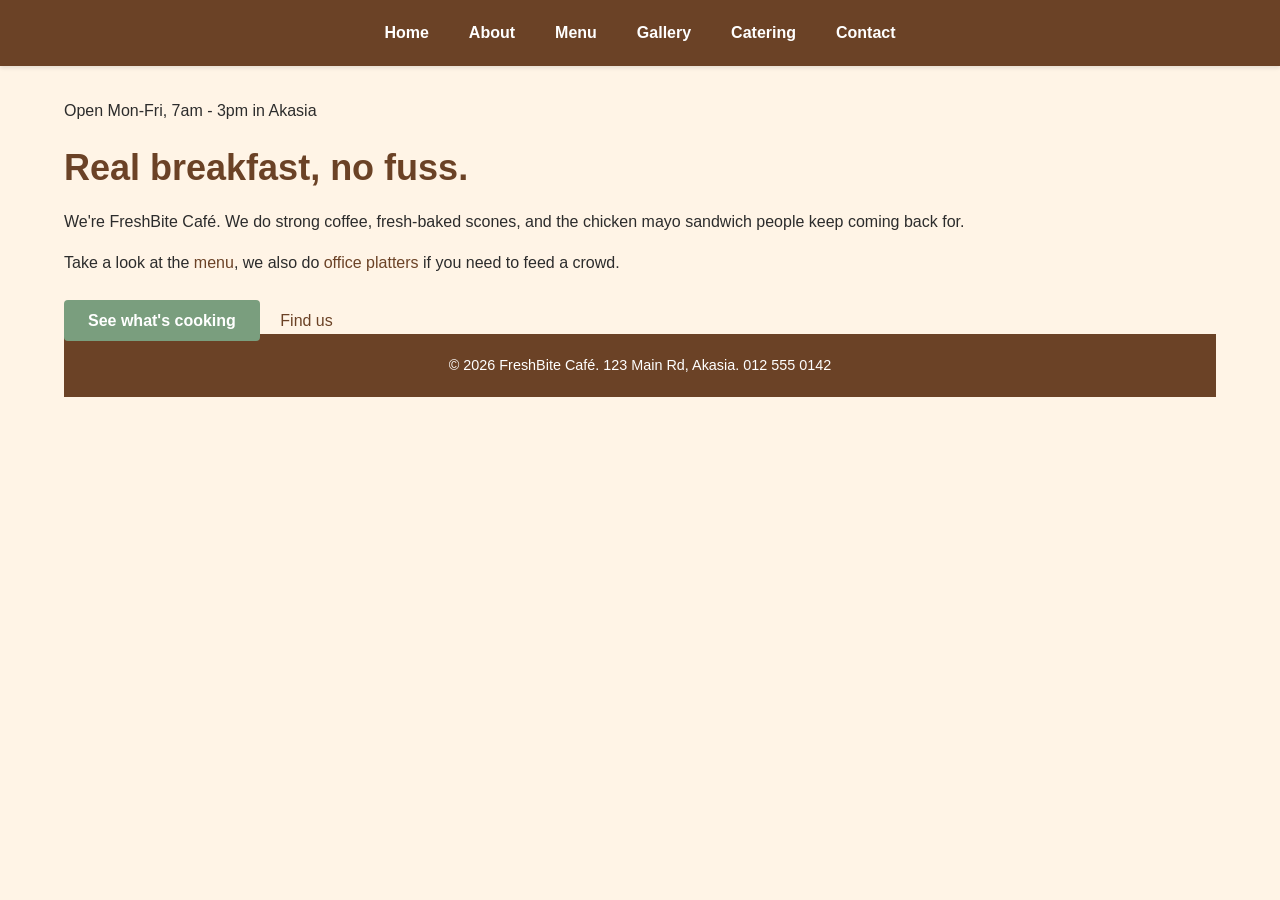
<file: index.html>
<!DOCTYPE html>
<html lang="en">
<head>
  <meta charset="utf-8">
  <meta name="viewport" content="width=device-width, initial-scale=1">
  <title>FreshBite Café - Home</title>
  <link rel="stylesheet" href="styles.css">
</head>
<body>

  <header>
    <nav class="container">
      <a href="index.html">Home</a>
      <a href="about.html">About</a>
      <a href="menu.html">Menu</a>
      <a href="gallery.html">Gallery</a>
      <a href="catering.html">Catering</a>
      <a href="contact.html">Contact</a>
    </nav>
  </header>

  <main class="container">
  <p class="eyebrow">Open Mon-Fri, 7am - 3pm in Akasia</p>
  <h1>Real breakfast, no fuss.</h1>
  <p>We're FreshBite Café. We do strong coffee, fresh-baked scones, and the chicken mayo sandwich people keep coming back for.</p>
  <p>Take a look at the <a href="menu.html">menu</a>, we also do <a href="catering.html">office platters</a> if you need to feed a crowd.</p>

  <div style="margin-top: 2rem;">
    <a href="menu.html" class="btn-primary">See what's cooking</a>
    <a href="contact.html" class="btn-secondary" style="margin-left: 1rem;">Find us</a>
  </div>
<footer>
  <div class="container">© 2026 FreshBite Café. 123 Main Rd, Akasia. 012 555 0142</div>
</footer>
</file>
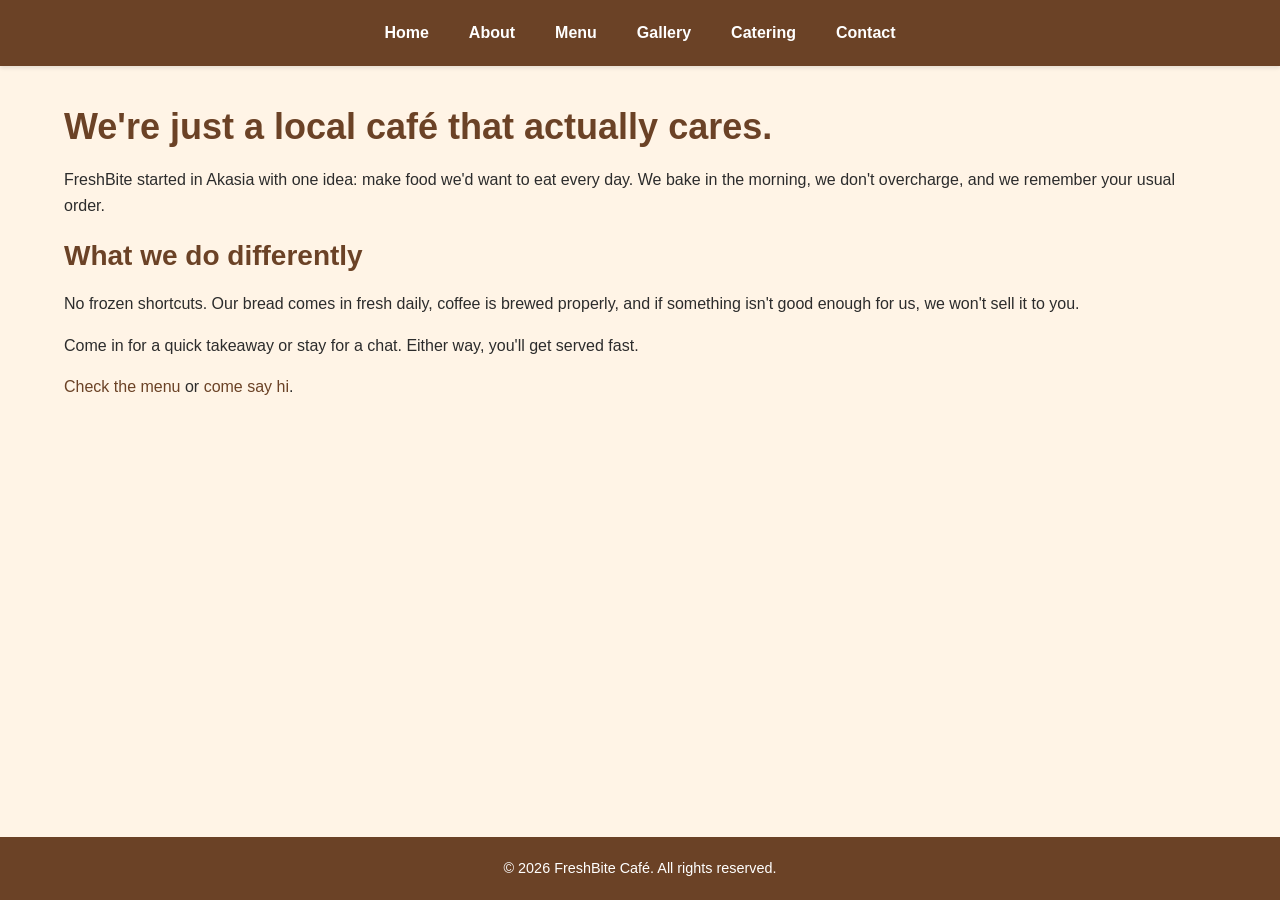
<file: about.html>
<!DOCTYPE html>
<html lang="en">
<head>
  <meta charset="utf-8">
  <meta name="viewport" content="width=device-width, initial-scale=1">
  <title>About Us - FreshBite Café</title>
  <link rel="stylesheet" href="styles.css">
</head>
<body>

  <header>
    <nav class="container">
      <a href="index.html">Home</a>
      <a href="about.html">About</a>
      <a href="menu.html">Menu</a>
      <a href="gallery.html">Gallery</a>
      <a href="catering.html">Catering</a>
      <a href="contact.html">Contact</a>
    </nav>
  </header>

 <main class="container">
  <h1>We're just a local café that actually cares.</h1>
  <p>FreshBite started in Akasia with one idea: make food we'd want to eat every day. We bake in the morning, we don't overcharge, and we remember your usual order.</p>
  
  <h2>What we do differently</h2>
  <p>No frozen shortcuts. Our bread comes in fresh daily, coffee is brewed properly, and if something isn't good enough for us, we won't sell it to you.</p>
  <p>Come in for a quick takeaway or stay for a chat. Either way, you'll get served fast.</p>

  <p><a href="menu.html">Check the menu</a> or <a href="contact.html">come say hi</a>.</p>
</main>

  <footer>
    <div class="container">© 2026 FreshBite Café. All rights reserved.</div>
  </footer>

</body>
</html>
</file>
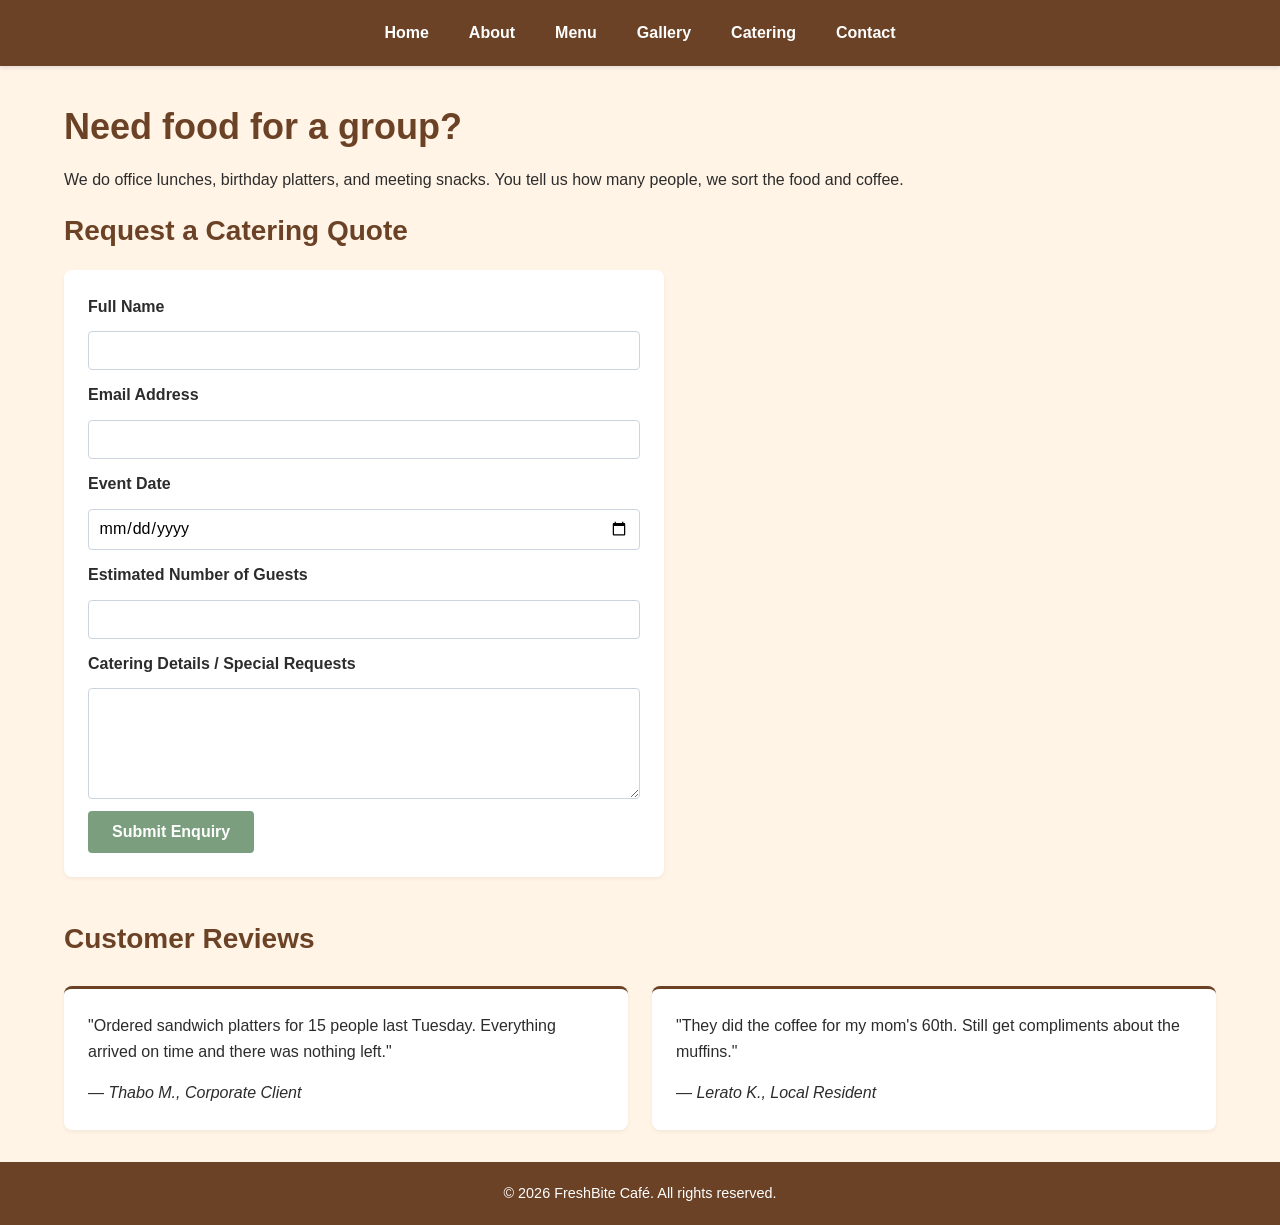
<file: catering.html>
<!DOCTYPE html>
<html lang="en">
<head>
  <meta charset="utf-8">
  <meta name="viewport" content="width=device-width, initial-scale=1">
  <title>Catering & Enquiries - FreshBite Café</title>
  <link rel="stylesheet" href="styles.css">
</head>
<body>

  <header>
    <nav class="container">
      <a href="index.html">Home</a>
      <a href="about.html">About</a>
      <a href="menu.html">Menu</a>
      <a href="gallery.html">Gallery</a>
      <a href="catering.html">Catering</a>
      <a href="contact.html">Contact</a>
    </nav>
  </header>

  <main class="container">
   <h1>Need food for a group?</h1>
    <p>We do office lunches, birthday platters, and meeting snacks. You tell us how many people, we sort the food and coffee.</p>
    <h2>Request a Catering Quote</h2>
    <form action="#" method="post" class="contact-form" style="margin-top:1rem;">
      <label for="name">Full Name</label>
      <input id="name" name="name" type="text" required>

      <label for="email">Email Address</label>
      <input id="email" name="email" type="email" required>

      <label for="event-date">Event Date</label>
      <input id="event-date" name="event-date" type="date" required>

      <label for="guests">Estimated Number of Guests</label>
      <input id="guests" name="guests" type="number" min="1" required>

      <label for="details">Catering Details / Special Requests</label>
      <textarea id="details" name="details" rows="5" required></textarea>

      <button type="submit" class="btn-primary">Submit Enquiry</button>
    </form>

    <h2 style="margin-top:2.5rem;">Customer Reviews</h2>
    <section class="quotes-grid">
      <blockquote class="quote-card">
       <p>"Ordered sandwich platters for 15 people last Tuesday. Everything arrived on time and there was nothing left."</p>
        <cite>— Thabo M., Corporate Client</cite>
      </blockquote>

      <blockquote class="quote-card">
        <p>"They did the coffee for my mom's 60th. Still get compliments about the muffins."</p>
        <cite>— Lerato K., Local Resident</cite>
      </blockquote>
    </section>
  </main>

  <footer>
    <div class="container">© 2026 FreshBite Café. All rights reserved.</div>
  </footer>

</body>
</html>
</file>
<file: styles.css>
/* ==========================================================================
   1. GLOBAL STYLES & RESET (FreshBite Café Theme)
   ========================================================================== */
* {
  box-sizing: border-box;
  margin: 0;
  padding: 0;
}

:root {
  --bg-cream: #FFF4E6;
  --primary-brown: #6B4226;
  --accent-green: #7A9E7E;
  --charcoal-dark: #2C2C2C;
  --card-bg: #FFFFFF;
}

body {
  font-family: 'Segoe UI', Tahoma, Geneva, Verdana, sans-serif;
  line-height: 1.6;
  color: var(--charcoal-dark);
  background-color: var(--bg-cream);
  display: flex;
  flex-direction: column;
  min-height: 100vh;
}

/* Base Headings & Links */
h1, h2, h3 {
  color: var(--primary-brown);
  margin-bottom: 0.75rem;
}

h1 {
  font-size: 2.25rem;
}

h2 {
  font-size: 1.75rem;
}

p {
  margin-bottom: 1rem;
}

a {
  color: var(--primary-brown);
  text-decoration: none;
  transition: color 0.2s ease;
}

a:hover {
  color: var(--accent-green);
  text-decoration: underline;
}

a:focus {
  outline: 2px solid var(--accent-green);
  outline-offset: 4px;
}

/* Main Container Layout */
.container {
  width: 90%;
  max-width: 1080px;
  margin: 0 auto;
}

main.container {
  flex: 1;
  padding: 2rem 0;
}

/* ==========================================================================
   2. HEADER & NAVIGATION
   ========================================================================== */
header {
  background-color: var(--primary-brown);
  padding: 1rem 0;
  box-shadow: 0 2px 4px rgba(0, 0, 0, 0.1);
}

header nav {
  display: flex;
  flex-wrap: wrap;
  gap: 1.5rem;
  justify-content: center;
  align-items: center;
}

header nav a {
  color: #ffffff;
  font-weight: 600;
  text-decoration: none;
  padding: 0.25rem 0.5rem;
  border-radius: 4px;
  transition: background-color 0.2s ease, color 0.2s ease;
}

header nav a:hover {
  background-color: rgba(255, 255, 255, 0.15);
  color: var(--bg-cream);
  text-decoration: none;
}

/* ==========================================================================
   3. GALLERY SECTION (gallery.html)
   ========================================================================== */
.gallery {
  display: flex;
  flex-wrap: wrap;
  gap: 1.25rem;
  justify-content: center;
  margin-top: 1.5rem;
}

.gallery img {
  width: 260px;
  height: 200px;
  object-fit: cover;
  border-radius: 8px;
  box-shadow: 0 4px 6px rgba(44, 44, 44, 0.1);
  transition: transform 0.3s ease, box-shadow 0.3s ease;
}

.gallery img:hover {
  transform: translateY(-4px);
  box-shadow: 0 8px 12px rgba(44, 44, 44, 0.15);
}

/* Responsive Image Handling */
img, picture {
  max-width: 100%;
  height: auto;
  display: block;
}

/* ==========================================================================
   4. MENU & CATERING SECTION (menu.html / catering.html)
   ========================================================================== */
.menu-grid {
  display: grid;
  grid-template-columns: repeat(auto-fit, minmax(280px, 1fr));
  gap: 1.5rem;
  margin-top: 1.5rem;
}

.menu-card {
  background: var(--card-bg);
  padding: 1.5rem;
  border-radius: 8px;
  border-left: 4px solid var(--accent-green);
  box-shadow: 0 2px 4px rgba(0, 0, 0, 0.05);
  transition: transform 0.2s ease;
}
.menu-card img {
  height: 200px;
  object-fit: cover;
  width: 100%;
  display: block;
}
.menu-card:hover {
  transform: translateY(-2px);
}

.price {
  font-weight: bold;
  color: var(--primary-brown);
  float: right;
}

/* ==========================================================================
   5. CONTACT & CATERING FORM & MAP (contact.html / catering.html)
   ========================================================================== */
.contact-columns {
  display: flex;
  gap: 24px;
  flex-wrap: wrap;
  margin-top: 1rem;
}

.contact-info {
  max-width: 420px;
  flex: 1;
}

.map {
  height: 320px;
  border-radius: 6px;
  flex: 1;
  min-width: 280px;
  box-shadow: 0 2px 4px rgba(0, 0, 0, 0.1);
}

.contact-form {
  display: flex;
  flex-direction: column;
  gap: 0.75rem;
  max-width: 600px;
  background: var(--card-bg);
  padding: 1.5rem;
  border-radius: 8px;
  box-shadow: 0 2px 4px rgba(0, 0, 0, 0.05);
}

.contact-form label {
  font-weight: 600;
  color: var(--charcoal-dark);
}

.contact-form input,
.contact-form select,
.contact-form textarea {
  width: 100%;
  padding: 0.6rem;
  border: 1px solid #cbd5e0;
  border-radius: 4px;
  font-size: 1rem;
  font-family: inherit;
  transition: border-color 0.2s ease;
}

.contact-form input:focus,
.contact-form select:focus,
.contact-form textarea:focus {
  outline: none;
  border-color: var(--accent-green);
  box-shadow: 0 0 0 3px rgba(122, 158, 126, 0.2);
}

.btn-primary {
  align-self: flex-start;
  background-color: var(--accent-green);
  color: #ffffff;
  border: none;
  padding: 0.75rem 1.5rem;
  font-size: 1rem;
  font-weight: 600;
  border-radius: 4px;
  cursor: pointer;
  transition: background-color 0.2s ease, transform 0.1s ease;
}

.btn-primary:hover {
  background-color: #638466;
}

.btn-primary:active {
  transform: scale(0.98);
}

/* Quotes Grid */
.quotes-grid {
  display: grid;
  grid-template-columns: repeat(auto-fit, minmax(280px, 1fr));
  gap: 1.5rem;
  margin-top: 1.5rem;
}

.quote-card {
  background: var(--card-bg);
  padding: 1.5rem;
  border-radius: 8px;
  box-shadow: 0 2px 4px rgba(0, 0, 0, 0.05);
  border-top: 3px solid var(--primary-brown);
}

/* ==========================================================================
   6. RESPONSIVE DESIGN & BREAKPOINTS
   ========================================================================== */
@media screen and (max-width: 768px) {
  header nav {
    flex-direction: column;
    gap: 0.75rem;
  }

  .contact-columns {
    flex-direction: column;
  }

  .btn-primary {
    width: 100%;
  }
}

/* ==========================================================================
   7. FOOTER
   ========================================================================== */
footer {
  background-color: var(--primary-brown);
  color: #ffffff;
  text-align: center;
  padding: 1.25rem 0;
  margin-top: auto;
  font-size: 0.9rem;
}
/* Tablet and up - horizontal nav */
@media screen and (min-width: 768px) {
  header nav.container {
    display: flex;
    flex-direction: row;
    gap: 1.5rem;
    align-items: center;
    justify-content: center;
  }
}

/* Desktop and up - 3 columns */
@media screen and (min-width: 1024px) {
  .container {
    max-width: 1200px;
    margin: 0 auto;
  }
}
</file>
